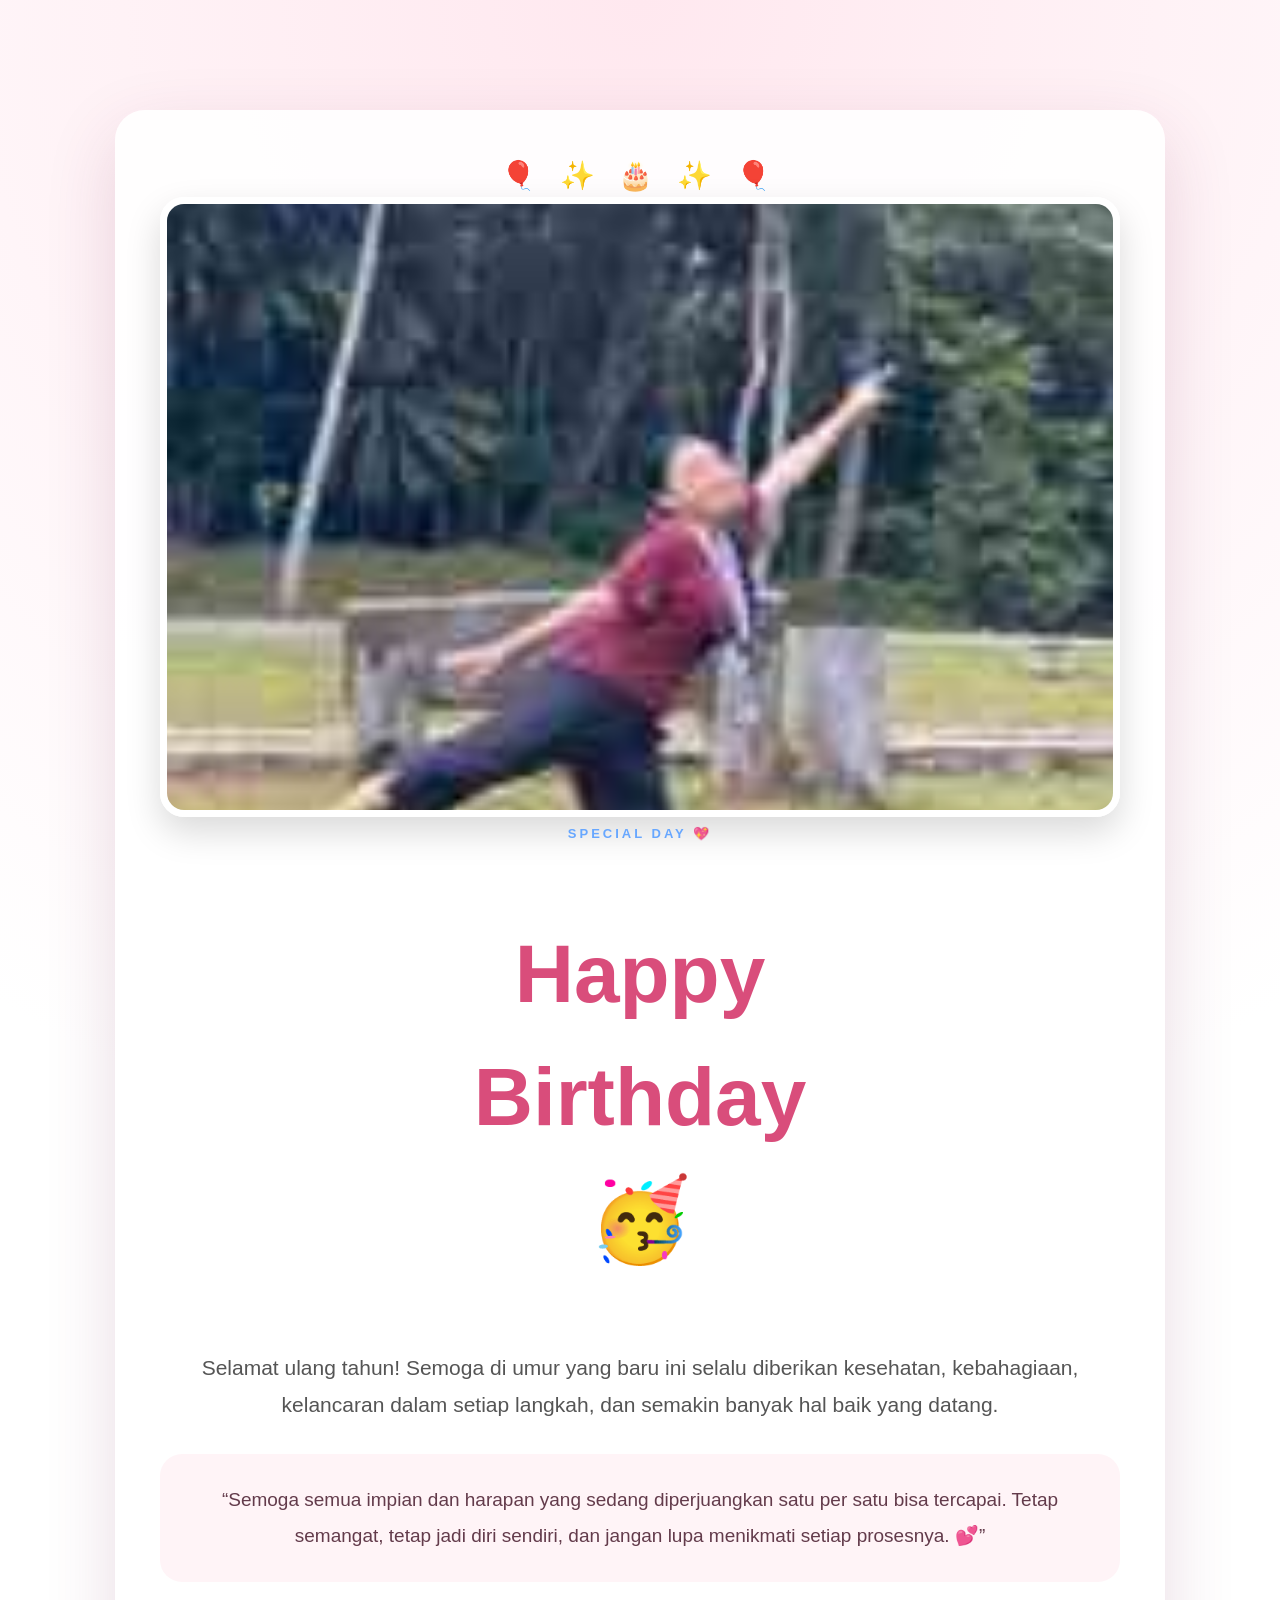
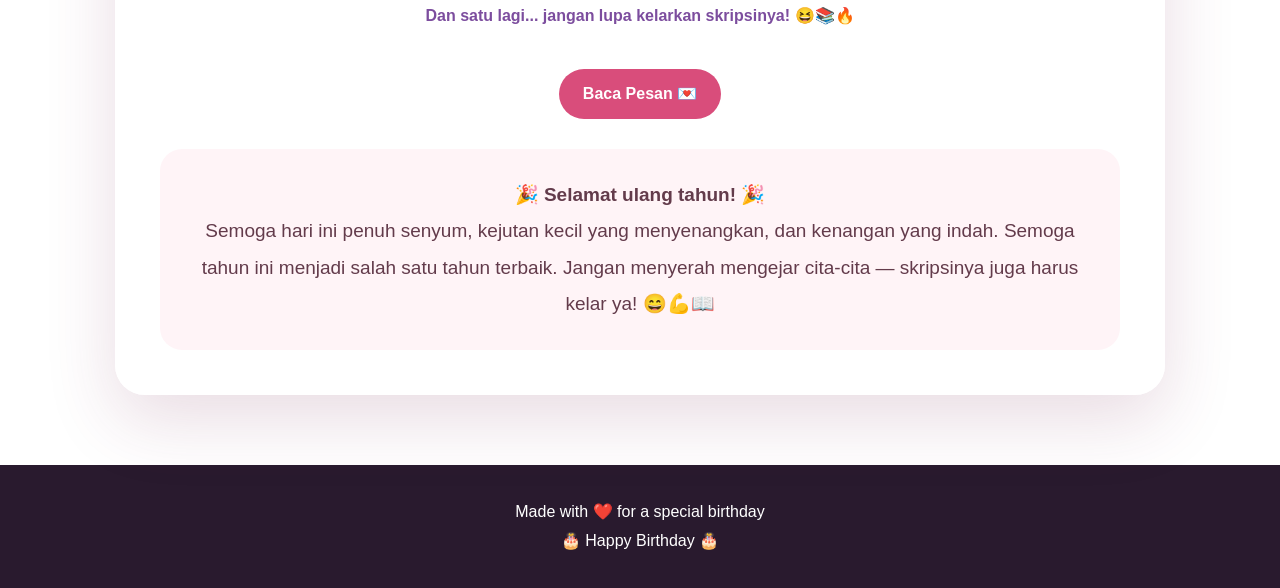
<file: index.html>
<!DOCTYPE html>
<html lang="id">
<head>
<meta charset="UTF-8">
<meta name="viewport" content="width=device-width, initial-scale=1.0">
<title>Happy Birthday 🎂</title>
<link rel="stylesheet" href="css/bootstrap.min.css">
<link rel="stylesheet" href="css/style.css">
<style>
.bday{min-height:100vh;padding:110px 0 70px;background:radial-gradient(circle at top,#ffe8ef,#fff 55%);display:flex;align-items:center}.bday-card{max-width:1050px;margin:auto;background:rgba(255,255,255,.88);border-radius:30px;padding:45px;box-shadow:0 25px 70px rgba(120,40,80,.16);overflow:hidden}.bday h1{font-size:clamp(48px,8vw,82px);font-weight:900;color:#d94d7b}.bday h1 span{display:block;color:#7c4d9e}.bday .lead{font-size:21px;line-height:1.8;color:#555}.photo{width:100%;max-height:620px;object-fit:cover;border-radius:24px;box-shadow:0 15px 35px rgba(0,0,0,.15);border:7px solid white}.heart{font-size:38px}.wish{margin-top:30px;padding:28px;border-radius:22px;background:#fff4f7;color:#633b4b;font-size:19px;line-height:1.9}.signature{margin-top:22px;font-weight:800;color:#7c4d9e}.confetti{font-size:28px;letter-spacing:8px}.btn-love{display:inline-block;margin-top:25px;padding:13px 24px;border-radius:99px;background:#d94d7b;color:#fff;text-decoration:none;font-weight:800}.btn-love:hover{color:#fff;background:#b83b65}.footer-bday{background:#291a2e;color:#fff;text-align:center;padding:30px}.footer-bday p{margin:5px}.fade{animation:fade 1s ease both}@keyframes fade{from{opacity:0;transform:translateY(20px)}to{opacity:1;transform:none}}
</style>
</head>
<body>
<section class="bday">
<div class="container"><div class="bday-card fade">
<div class="text-center confetti">🎈 ✨ 🎂 ✨ 🎈</div>
<div class="row align-items-center g-5 mt-1">
<div class="col-lg-6 text-center">
<img class="photo" src="img/hbd.jpg" alt="Foto kenangan ulang tahun">
</div>
<div class="col-lg-6 text-center text-lg-start">
<p class="eyebrow">SPECIAL DAY 💖</p>
<h1>Happy<br>Birthday <span>🥳</span></h1>
<p class="lead">Selamat ulang tahun! Semoga di umur yang baru ini selalu diberikan kesehatan, kebahagiaan, kelancaran dalam setiap langkah, dan semakin banyak hal baik yang datang.</p>
<div class="wish">“Semoga semua impian dan harapan yang sedang diperjuangkan satu per satu bisa tercapai. Tetap semangat, tetap jadi diri sendiri, dan jangan lupa menikmati setiap prosesnya. 💕”</div>
<p class="signature">Dan satu lagi... jangan lupa kelarkan skripsinya! 😆📚🔥</p>
<a class="btn-love" href="#pesan">Baca Pesan 💌</a>
</div></div>
<div id="pesan" class="wish text-center mt-5"><strong>🎉 Selamat ulang tahun! 🎉</strong><br>Semoga hari ini penuh senyum, kejutan kecil yang menyenangkan, dan kenangan yang indah. Semoga tahun ini menjadi salah satu tahun terbaik. Jangan menyerah mengejar cita-cita — skripsinya juga harus kelar ya! 😄💪📖</div>
</div></div>
</section>
<footer class="footer-bday"><p>Made with ❤️ for a special birthday</p><p>🎂 Happy Birthday 🎂</p></footer>
</body></html>
</file>
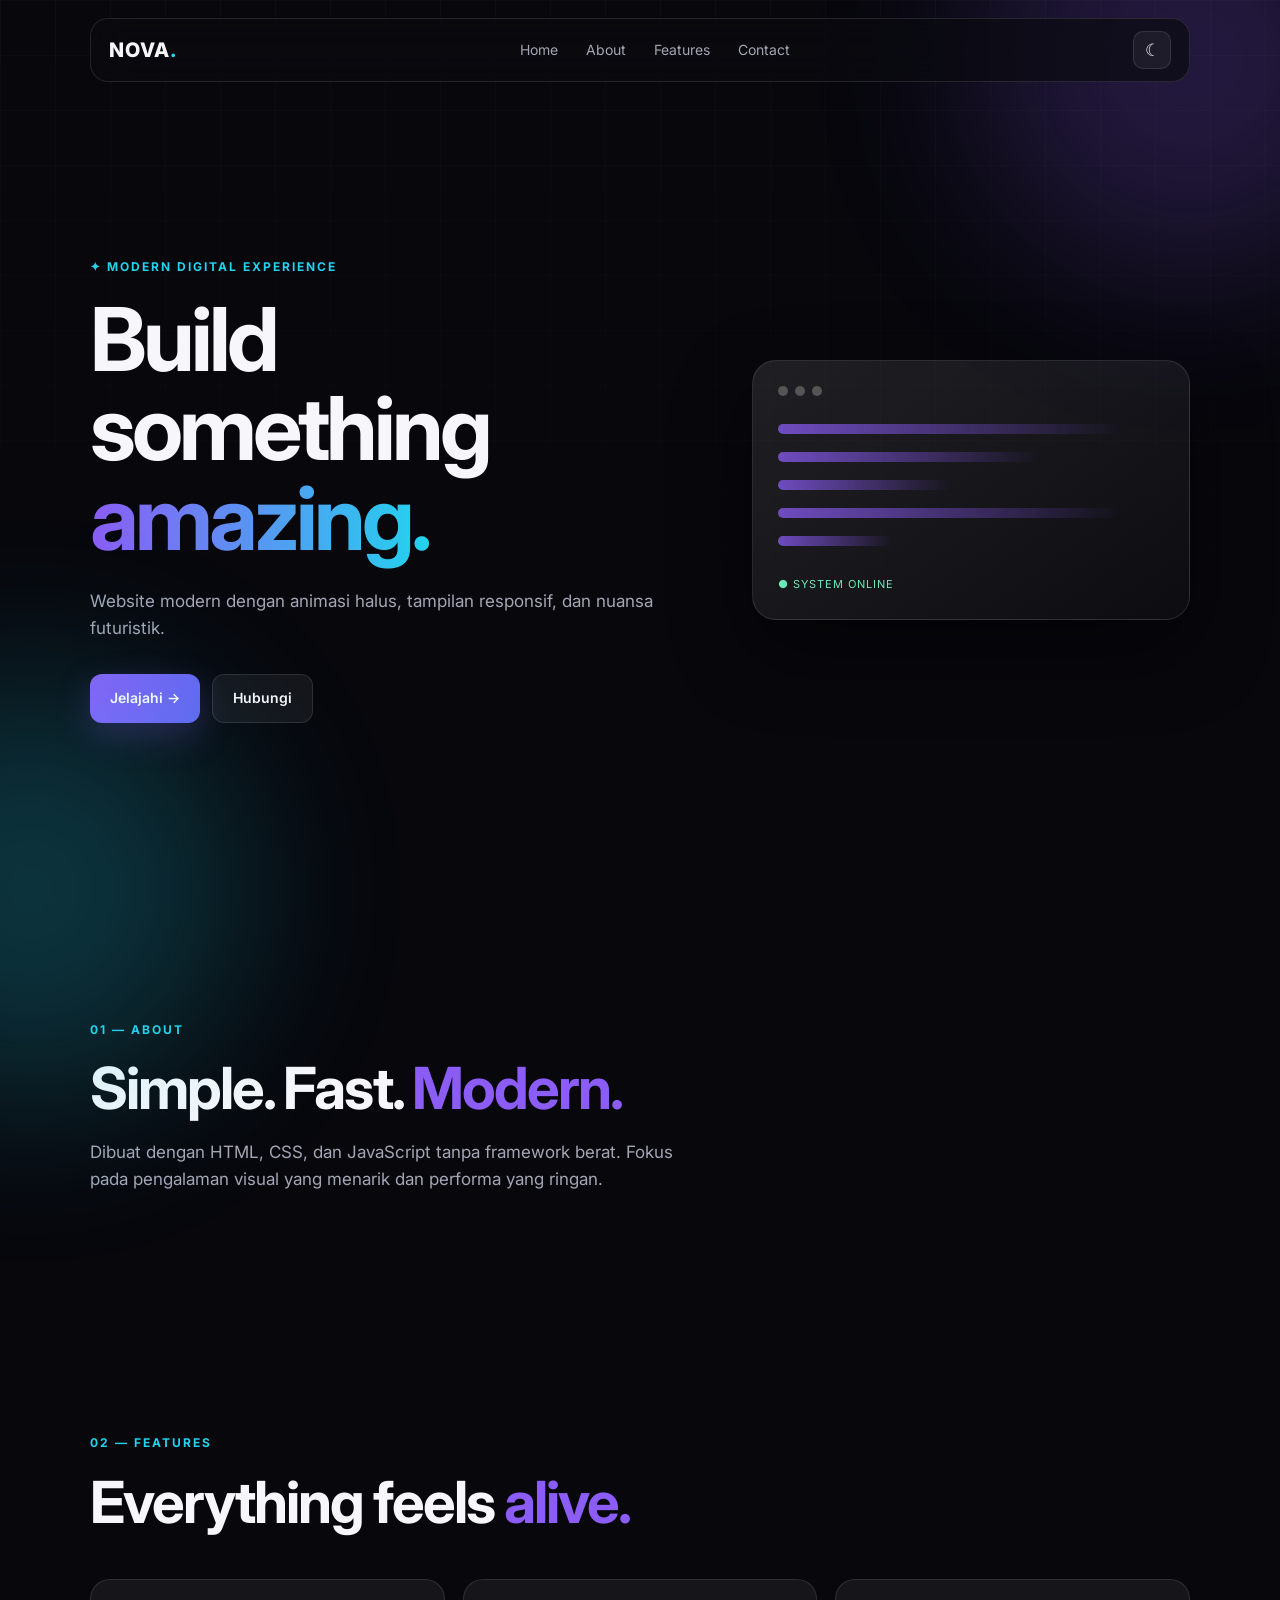
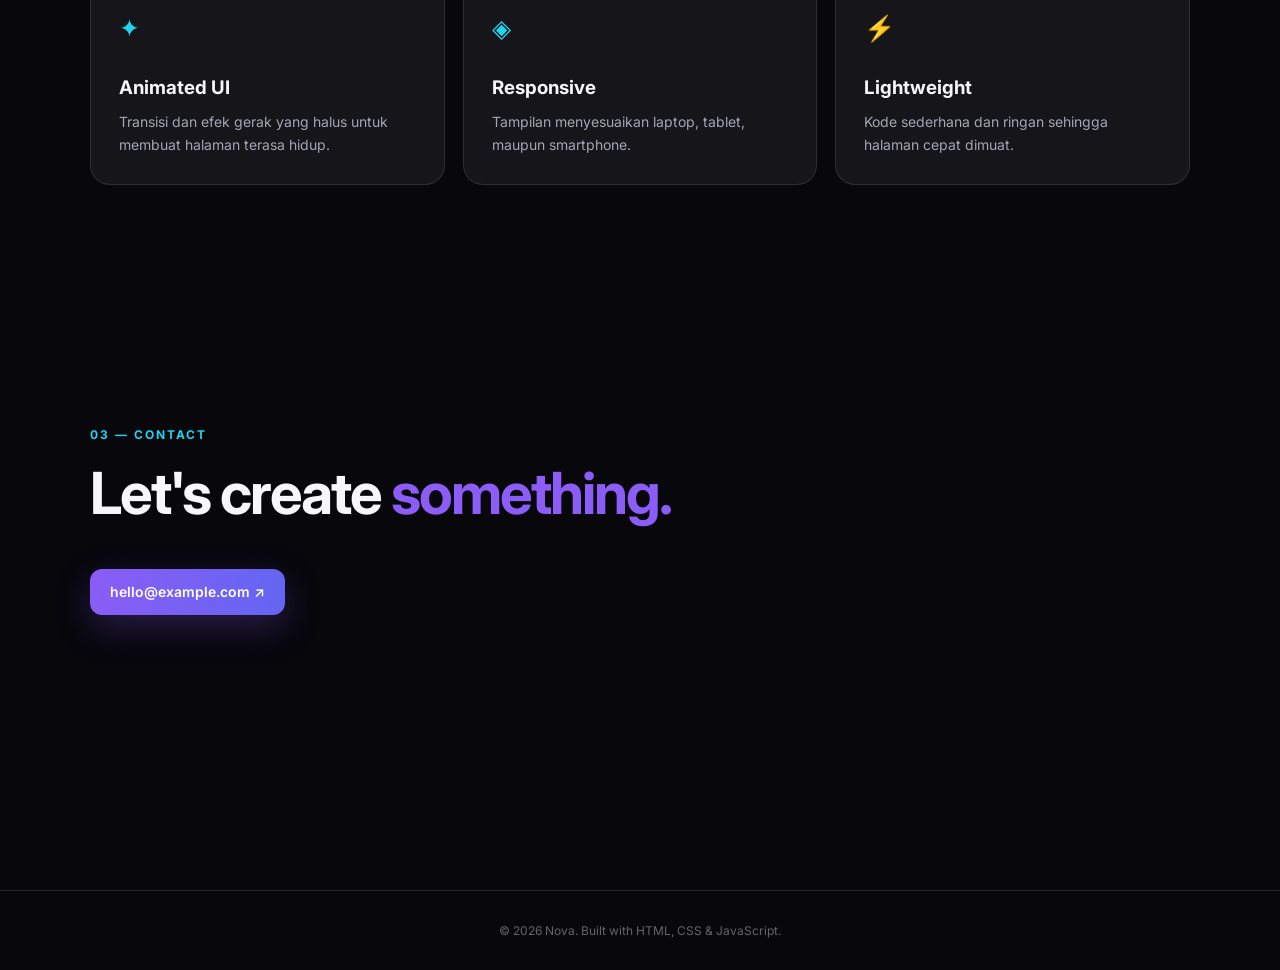
<file: website/index.html>
<!DOCTYPE html>
<html lang="id">
<head>
  <meta charset="UTF-8">
  <meta name="viewport" content="width=device-width, initial-scale=1.0">
  <meta name="description" content="Website modern dengan animasi">
  <title>Nova — Modern Web</title>
  <link rel="stylesheet" href="style.css">
</head>
<body>
  <div class="bg-grid"></div>
  <div class="orb orb-one"></div>
  <div class="orb orb-two"></div>

  <header class="navbar">
    <a class="logo" href="#home">NOVA<span>.</span></a>
    <nav>
      <a href="#home">Home</a>
      <a href="#about">About</a>
      <a href="#features">Features</a>
      <a href="#contact">Contact</a>
    </nav>
    <button class="theme-btn" id="themeBtn" aria-label="Ganti tema">☾</button>
  </header>

  <main>
    <section id="home" class="hero reveal">
      <div class="hero-content">
        <p class="eyebrow">✦ MODERN DIGITAL EXPERIENCE</p>
        <h1>Build something <span>amazing.</span></h1>
        <p class="hero-text">Website modern dengan animasi halus, tampilan responsif, dan nuansa futuristik.</p>
        <div class="hero-actions">
          <a class="btn primary" href="#features">Jelajahi →</a>
          <a class="btn ghost" href="#contact">Hubungi</a>
        </div>
      </div>
      <div class="hero-card floating">
        <div class="card-top"><span></span><span></span><span></span></div>
        <div class="code-line long"></div>
        <div class="code-line medium"></div>
        <div class="code-line short"></div>
        <div class="code-line long"></div>
        <div class="code-line tiny"></div>
        <div class="status">● SYSTEM ONLINE</div>
      </div>
    </section>

    <section id="about" class="section reveal">
      <p class="eyebrow">01 — ABOUT</p>
      <h2>Simple. Fast. <span>Modern.</span></h2>
      <p class="section-text">Dibuat dengan HTML, CSS, dan JavaScript tanpa framework berat. Fokus pada pengalaman visual yang menarik dan performa yang ringan.</p>
    </section>

    <section id="features" class="section reveal">
      <p class="eyebrow">02 — FEATURES</p>
      <h2>Everything feels <span>alive.</span></h2>
      <div class="cards">
        <article class="feature-card"><div class="icon">✦</div><h3>Animated UI</h3><p>Transisi dan efek gerak yang halus untuk membuat halaman terasa hidup.</p></article>
        <article class="feature-card"><div class="icon">◈</div><h3>Responsive</h3><p>Tampilan menyesuaikan laptop, tablet, maupun smartphone.</p></article>
        <article class="feature-card"><div class="icon">⚡</div><h3>Lightweight</h3><p>Kode sederhana dan ringan sehingga halaman cepat dimuat.</p></article>
      </div>
    </section>

    <section id="contact" class="section contact reveal">
      <p class="eyebrow">03 — CONTACT</p>
      <h2>Let's create <span>something.</span></h2>
      <a class="btn primary" href="mailto:hello@example.com">hello@example.com ↗</a>
    </section>
  </main>

  <footer>© 2026 Nova. Built with HTML, CSS & JavaScript.</footer>
  <script src="script.js"></script>
</body>
</html>
</file>
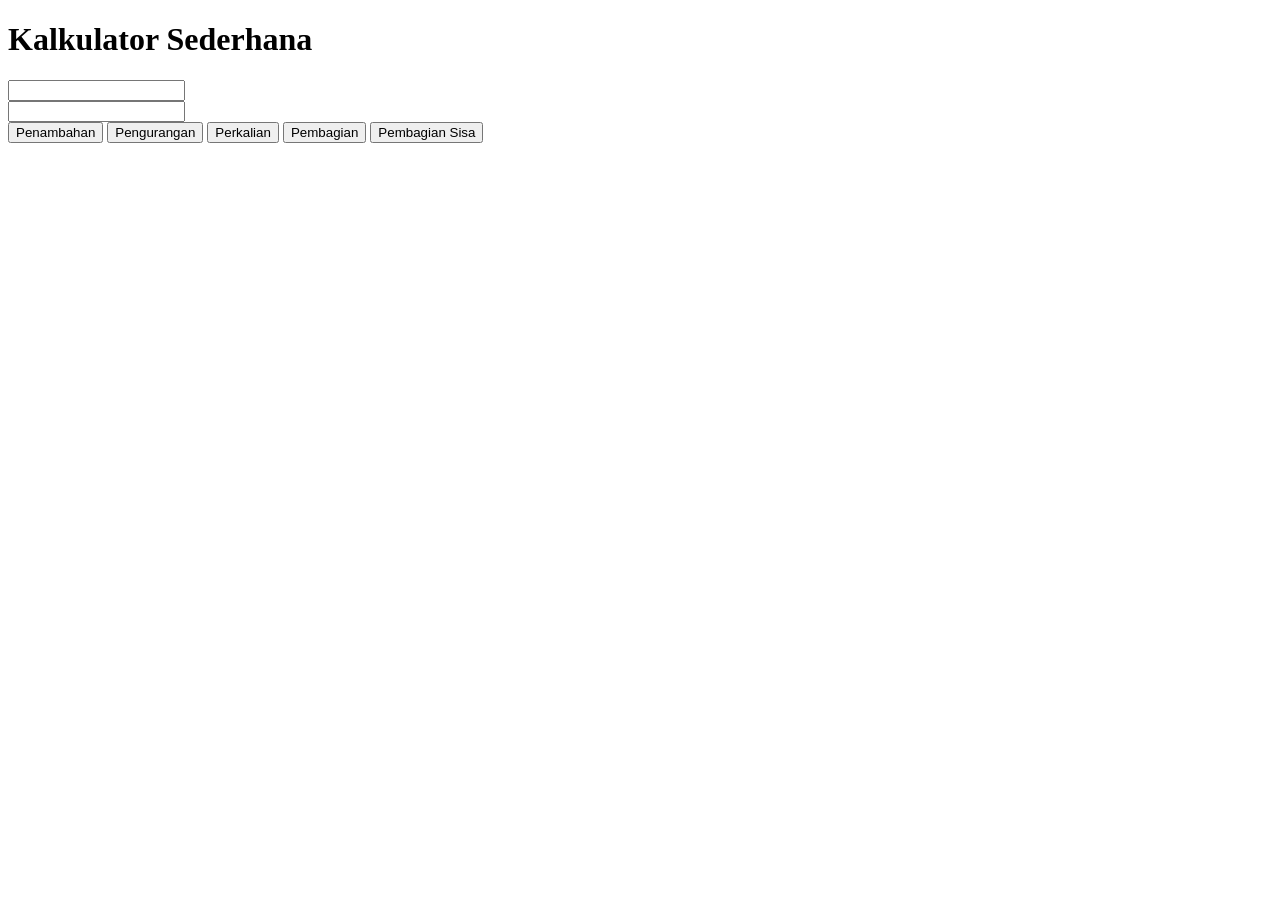
<file: kalkulator.html>
<!DOCTYPE html>
<html lang="en">
<head>
    <meta charset="UTF-8">
    <meta name="viewport" content="width=device-width, initial-scale=1.0">
    <title>Kalkulator Sederhana</title>
</head>
<body>
    <h1>Kalkulator Sederhana</h1>
    <input type="number" name="inputBil1" id="inputBil1"> <br>
    <input type="number" name="inputBil2" id="inputBil2"> <br>
    <button onclick="klikTambah()">Penambahan</button>
    <button onclick="klikKurang()">Pengurangan</button>
    <button onclick="klikKali()">Perkalian</button>
    <button onclick="klikBagi()">Pembagian</button>
    <button onclick="klikBagisisa()">Pembagian Sisa</button>
    <p id="hasilHitung"></p>

    <script>
        function klikTambah() {
            let bil1 = Number(document.getElementById('inputBil1').value);
            let bil2 = Number(document.getElementById('inputBil2').value);
            let total = bil1 + bil2;
            document.getElementById('hasilHitung').innerHTML = total;
        }

        function klikKurang() {
            let bil1 = Number(document.getElementById('inputBil1').value);
            let bil2 = Number(document.getElementById('inputBil2').value);
            let total = bil1 - bil2;
            document.getElementById('hasilHitung').innerHTML = total;
        }

        function klikKali() {
            let bil1 = Number(document.getElementById('inputBil1').value);
            let bil2 = Number(document.getElementById('inputBil2').value);
            let total = bil1 * bil2;
            document.getElementById('hasilHitung').innerHTML = total;
        }

        function klikBagi() {
            let bil1 = Number(document.getElementById('inputBil1').value);
            let bil2 = Number(document.getElementById('inputBil2').value);

            // Pengecualian jika pembagi (bil2) adalah 0
            if (bil2 === 0) {
                document.getElementById('hasilHitung').innerHTML = "Tidak dapat dibagi dengan 0";
            } else {
                let total = bil1 / bil2;
                document.getElementById('hasilHitung').innerHTML = total;
            }
        }

        function klikBagisisa() {
            let bil1 = Number(document.getElementById('inputBil1').value);
            let bil2 = Number(document.getElementById('inputBil2').value);

            // Pengecualian jika pembagi (bil2) adalah 0
            if (bil2 === 0) {
                document.getElementById('hasilHitung').innerHTML = "Tidak dapat dibagi dengan 0";
            } else {
                let total = bil1 % bil2;
                document.getElementById('hasilHitung').innerHTML = total;
            }
        }
    </script>
</body>
</html>
</file>
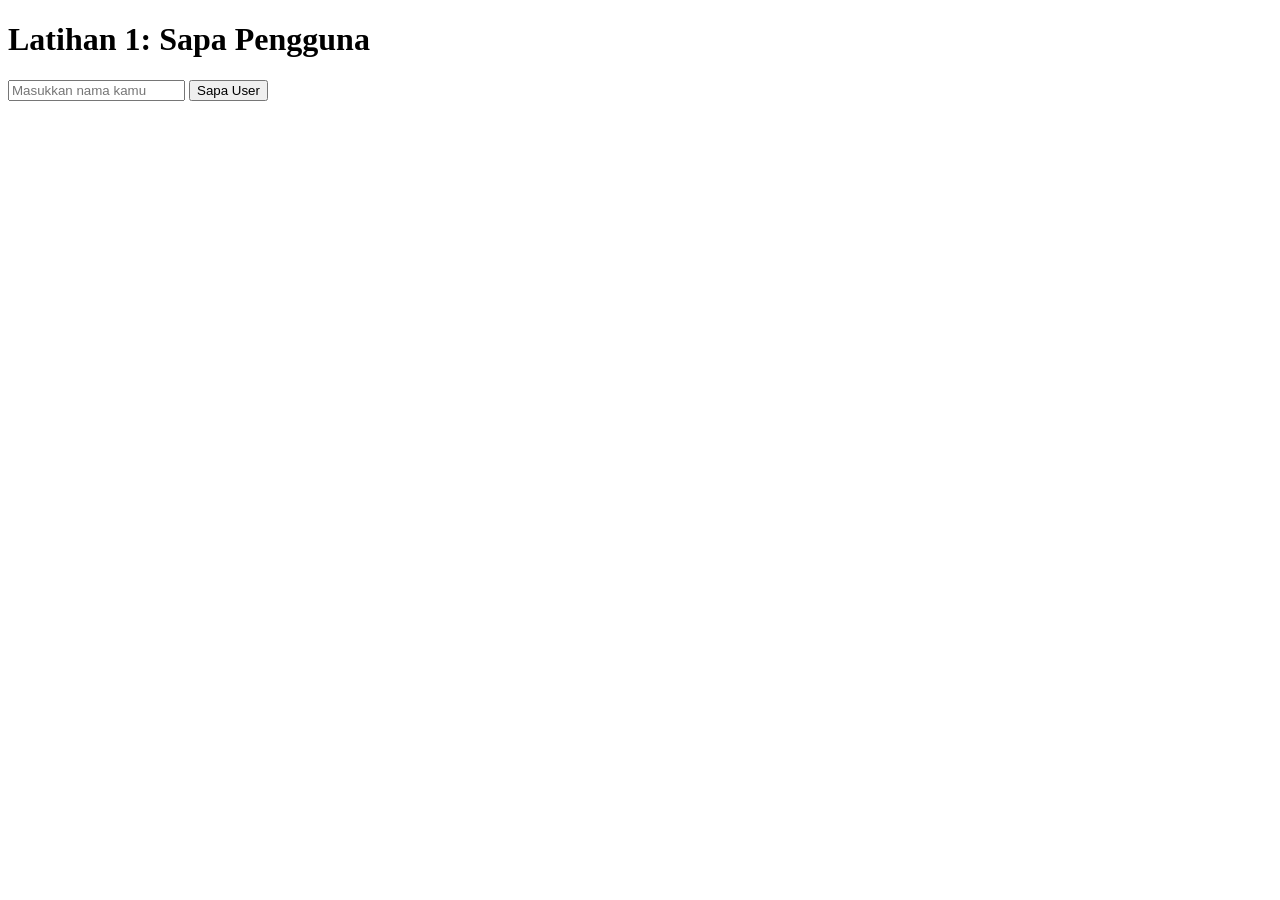
<file: latihan1.html>
<!DOCTYPE html>
<html lang="id">
<head>
    <meta charset="UTF-8">
    <meta name="viewport" content="width=device-width, initial-scale=1.0">
    <title>Latihan 1 - JavaScript: DOM dan Event Handling</title>
</head>
<body>
    <h1>Latihan 1: Sapa Pengguna</h1>

    <input type="text" name="inputNama" id="inputNama" placeholder="Masukkan nama kamu">
    <button onclick="sapaUser()">Sapa User</button>

    <p id="Sapa"></p>

    <script>
        function sapaUser() {
            // Mengambil nilai di input nama
            let nama = document.getElementById('inputNama').value;
            let pesan;

            // Proses menampilkan pesan
            if (nama.trim() === '') {
                pesan = "Masukkan sebuah nama.";
            } else {
                pesan = "Halo! " + nama + "! Selamat belajar Javascript.";
            }

            // Output/keluaran
            document.getElementById('Sapa').textContent = pesan;
        }
    </script>
</body>
</html>
</file>
<file: css/style.css>
*{box-sizing:border-box}html{scroll-behavior:smooth}body{margin:0;font-family:Arial,Helvetica,sans-serif;color:#222;background:#fff}.container{width:min(1120px,92%);margin:auto}.navbar{position:fixed;top:0;left:0;right:0;z-index:1000;background:rgba(8,16,37,.96);box-shadow:0 4px 18px rgba(0,0,0,.15)}.nav-inner{display:flex;align-items:center;justify-content:space-between;min-height:68px}.brand{color:#fff;text-decoration:none;font-size:23px;font-weight:800}.brand span{color:#67a7ff}.nav-links{display:flex;gap:8px}.nav-links a{color:#fff;text-decoration:none;padding:9px 13px;border-radius:8px}.nav-links a:hover{background:#294e9e}.menu-btn{display:none;background:none;border:0;color:#fff;font-size:28px}.hero{min-height:100vh;padding-top:68px;display:flex;align-items:center;color:#fff;background:linear-gradient(120deg,rgba(7,15,35,.93),rgba(25,59,125,.72)),url('https://images.unsplash.com/photo-1438032005730-c779502df39b?auto=format&fit=crop&w=1600&q=80') center/cover}.hero-content{padding:70px 0}.eyebrow,.section-title p{letter-spacing:3px;color:#67a7ff;font-weight:800;font-size:13px}.hero h1{font-size:clamp(48px,8vw,78px);margin:12px 0;font-weight:800}.hero h1 span{color:#67a7ff}.hero-text{max-width:680px;font-size:19px;line-height:1.8;color:#eef3ff}.hero-buttons{display:flex;gap:12px;flex-wrap:wrap;margin-top:28px}.btn-primary,.btn-outline,.small-btn{display:inline-block;text-decoration:none;padding:12px 19px;border-radius:9px;font-weight:700}.btn-primary{background:#4b83f5;color:#fff}.btn-primary:hover{background:#3269d5}.btn-outline{border:1px solid #fff;color:#fff}.btn-outline:hover{background:#fff;color:#17264b}.section{padding:90px 0}.soft{background:#f5f7fb}.section-title{text-align:center;margin-bottom:45px}.section-title h2{font-size:38px;margin:8px 0;font-weight:800}.two-col{display:grid;grid-template-columns:1fr 1fr;gap:25px}.card,.dark-card,.pastor-card,.schedule-card{border-radius:18px;padding:35px}.card{background:#f4f7ff}.dark-card{background:#111c3b;color:#fff}.dark-card h3{color:#67a7ff}.card p,.dark-card p,.pastor-card p,.schedule-card p{line-height:1.75;color:#666}.dark-card p{color:#d9e0f0}.icon{font-size:40px;margin-bottom:10px}.pastor-card{max-width:620px;margin:auto;background:#fff;text-align:center;box-shadow:0 12px 35px rgba(0,0,0,.08)}.pastor-icon{font-size:80px}.role{color:#3f7ff1!important;font-weight:800}.schedule-grid{display:grid;grid-template-columns:repeat(3,1fr);gap:22px}.schedule-card{text-align:center;border:1px solid #e4e7ee;transition:.25s}.schedule-card:hover{transform:translateY(-6px);box-shadow:0 12px 28px rgba(0,0,0,.08)}.schedule-card strong{display:block;color:#3f7ff1;font-size:20px;margin:8px 0}.featured{background:#111c3b;color:#fff}.featured p{color:#d7ddeb}.notice{margin-top:35px;padding:18px;background:#edf3ff;border-radius:12px;display:flex;gap:12px;color:#4b5563}.contact-section{padding:90px 0;background:#111c3b;color:#fff}.light h2{color:#fff}.contact-grid{display:grid;grid-template-columns:repeat(3,1fr);gap:22px}.contact-card{padding:30px;text-align:center;background:rgba(255,255,255,.08);border-radius:16px}.contact-card p{color:#dce2ef;line-height:1.7}.small-btn{background:#fff;color:#16264a}.small-btn:hover{background:#67a7ff;color:#fff}footer{background:#070d1c;color:#fff;text-align:center;padding:38px 0}footer h3{color:#67a7ff}.copyright{color:#8f99ad;font-size:13px;margin-top:22px}#backToTop{display:none;position:fixed;right:20px;bottom:20px;width:46px;height:46px;border:0;border-radius:50%;background:#4b83f5;color:#fff;font-size:22px;z-index:999}.reveal{opacity:0;transform:translateY(20px);transition:.6s ease}.reveal.show{opacity:1;transform:none}@media(max-width:800px){.nav-links{display:none;position:absolute;top:68px;left:0;right:0;background:#081025;flex-direction:column;padding:15px 4%}.nav-links.open{display:flex}.menu-btn{display:block}.two-col,.schedule-grid,.contact-grid{grid-template-columns:1fr}.section{padding:70px 0}.section-title h2{font-size:30px}.hero-text{font-size:16px}.hero-buttons{justify-content:center}.hero-content{text-align:center}.notice{align-items:flex-start}}
</file>
<file: website/style.css>
@import url('https://fonts.googleapis.com/css2?family=Inter:wght@400;500;600;700;800&display=swap');
:root{--bg:#07070c;--surface:rgba(255,255,255,.06);--text:#f7f7fb;--muted:#a5a6b5;--accent:#8b5cf6;--accent2:#22d3ee;--border:rgba(255,255,255,.11)}
*{box-sizing:border-box;margin:0;padding:0}html{scroll-behavior:smooth}body{font-family:Inter,sans-serif;background:var(--bg);color:var(--text);overflow-x:hidden;line-height:1.6}.bg-grid{position:fixed;inset:0;background-image:linear-gradient(rgba(255,255,255,.025) 1px,transparent 1px),linear-gradient(90deg,rgba(255,255,255,.025) 1px,transparent 1px);background-size:55px 55px;mask-image:linear-gradient(to bottom,black,transparent 85%);pointer-events:none}.orb{position:fixed;width:420px;height:420px;border-radius:50%;filter:blur(90px);opacity:.22;pointer-events:none;animation:drift 12s ease-in-out infinite alternate}.orb-one{background:var(--accent);top:-150px;right:-120px}.orb-two{background:var(--accent2);bottom:-200px;left:-180px;animation-delay:-5s}@keyframes drift{to{transform:translate(60px,40px) scale(1.15)}}
.navbar{position:fixed;z-index:10;top:18px;left:50%;transform:translateX(-50%);width:min(1100px,92%);padding:12px 18px;display:flex;align-items:center;justify-content:space-between;background:rgba(10,10,17,.7);backdrop-filter:blur(18px);border:1px solid var(--border);border-radius:18px}.logo{color:var(--text);font-size:20px;font-weight:800;text-decoration:none;letter-spacing:1px}.logo span,span{color:var(--accent2)}nav{display:flex;gap:28px}nav a{color:var(--muted);text-decoration:none;font-size:14px;transition:.25s}nav a:hover{color:var(--text)}.theme-btn{border:1px solid var(--border);background:var(--surface);color:var(--text);border-radius:10px;width:38px;height:38px;cursor:pointer;font-size:17px}
main{width:min(1100px,90%);margin:auto}.hero{min-height:100vh;display:grid;grid-template-columns:1.15fr .85fr;align-items:center;gap:70px;padding-top:80px}.eyebrow{font-size:12px;font-weight:700;letter-spacing:2px;color:var(--accent2);margin-bottom:18px}.hero h1{font-size:clamp(48px,7vw,88px);line-height:1.02;letter-spacing:-4px;margin-bottom:24px}.hero h1 span{background:linear-gradient(90deg,var(--accent),var(--accent2));background-clip:text;-webkit-background-clip:text;color:transparent}.hero-text,.section-text{color:var(--muted);max-width:600px;font-size:17px}.hero-actions{display:flex;gap:12px;margin-top:32px}.btn{display:inline-flex;align-items:center;justify-content:center;padding:12px 20px;border-radius:12px;text-decoration:none;font-weight:600;font-size:14px;transition:.3s}.primary{color:white;background:linear-gradient(100deg,var(--accent),#6366f1);box-shadow:0 12px 35px rgba(139,92,246,.25)}.primary:hover{transform:translateY(-3px);box-shadow:0 18px 45px rgba(139,92,246,.38)}.ghost{color:var(--text);border:1px solid var(--border);background:var(--surface)}.ghost:hover{transform:translateY(-3px);border-color:var(--accent)}
.hero-card{padding:25px;border:1px solid var(--border);border-radius:24px;background:linear-gradient(145deg,rgba(255,255,255,.1),rgba(255,255,255,.025));box-shadow:0 30px 80px rgba(0,0,0,.4)}.floating{animation:float 5s ease-in-out infinite}@keyframes float{50%{transform:translateY(-14px) rotate(1deg)}}.card-top{display:flex;gap:7px;margin-bottom:28px}.card-top span{width:10px;height:10px;border-radius:50%;background:#555}.code-line{height:10px;border-radius:20px;background:linear-gradient(90deg,var(--accent),transparent);margin:18px 0;opacity:.75}.long{width:90%}.medium{width:68%}.short{width:45%}.tiny{width:30%}.status{font-size:11px;color:#6ee7b7;margin-top:30px;letter-spacing:1px}
.section{padding:120px 0}.section h2{font-size:clamp(35px,5vw,58px);line-height:1.1;letter-spacing:-2px;margin-bottom:18px}.section h2 span{color:var(--accent)}.cards{display:grid;grid-template-columns:repeat(3,1fr);gap:18px;margin-top:45px}.feature-card{padding:28px;border:1px solid var(--border);background:var(--surface);border-radius:20px;transition:.35s}.feature-card:hover{transform:translateY(-8px);border-color:rgba(139,92,246,.55);box-shadow:0 20px 50px rgba(0,0,0,.25)}.icon{font-size:25px;margin-bottom:25px;color:var(--accent2)}.feature-card h3{margin-bottom:8px}.feature-card p{color:var(--muted);font-size:14px}.contact{min-height:65vh}.contact .btn{margin-top:25px}footer{text-align:center;padding:30px;color:#666;font-size:12px;border-top:1px solid var(--border)}.reveal{opacity:0;transform:translateY(30px);transition:opacity .8s ease,transform .8s ease}.reveal.show{opacity:1;transform:none}
@media(max-width:760px){nav{display:none}.hero{grid-template-columns:1fr;padding-top:130px;gap:40px}.hero h1{letter-spacing:-2px}.cards{grid-template-columns:1fr}.section{padding:85px 0}.hero-card{max-width:520px;margin:auto;width:100%}}
body.light{--bg:#f5f7fb;--surface:rgba(0,0,0,.04);--text:#10111a;--muted:#5f6270;--border:rgba(0,0,0,.1)}body.light .navbar{background:rgba(255,255,255,.75)}body.light .bg-grid{background-image:linear-gradient(rgba(0,0,0,.035) 1px,transparent 1px),linear-gradient(90deg,rgba(0,0,0,.035) 1px,transparent 1px)}
</file>
